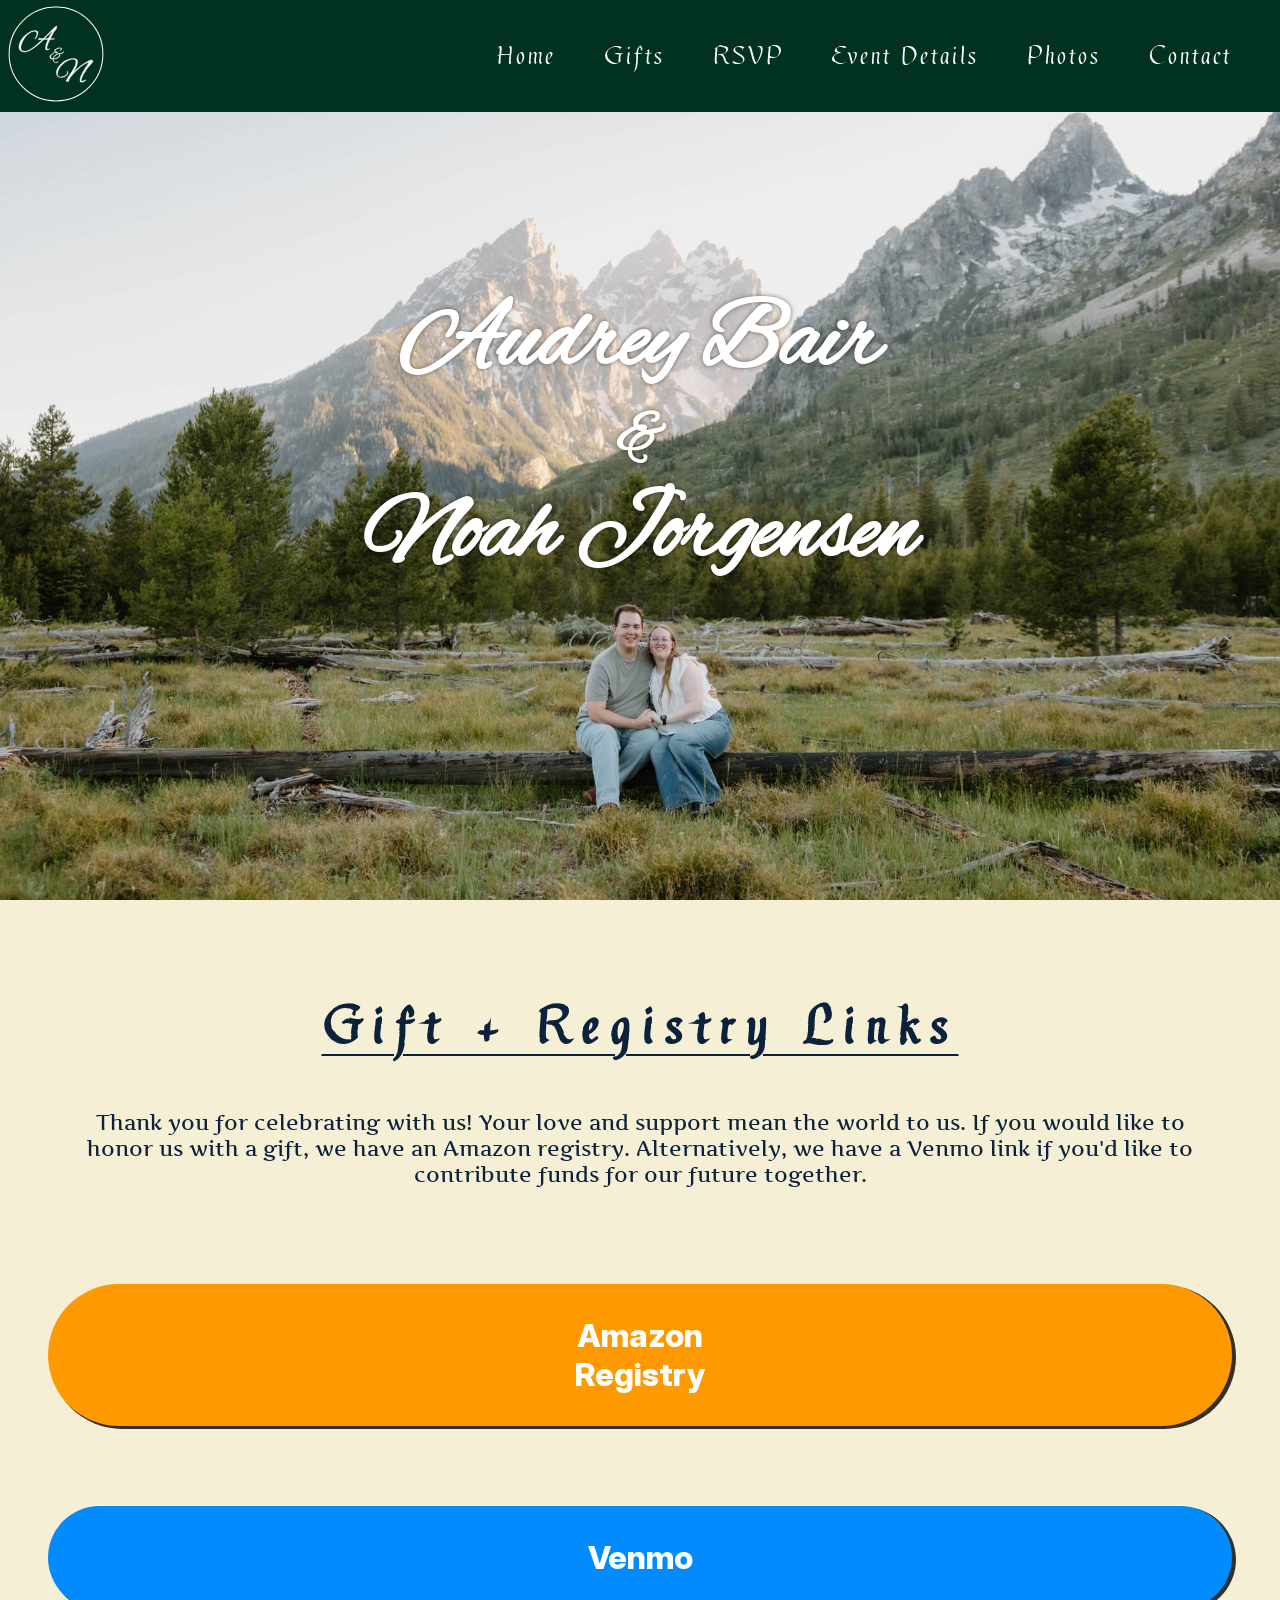
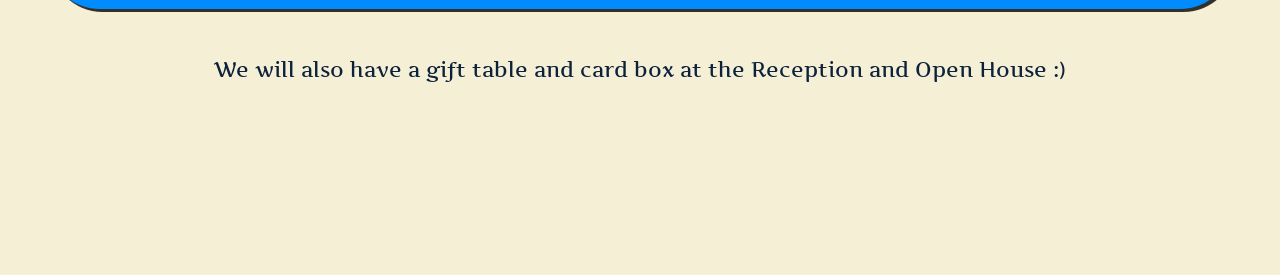
<file: index.html>
<!doctype html>
<html lang="en">
  <head>
    <meta charset="UTF-8" />
    <meta name="viewport" content="width=device-width, initial-scale=1.0" />
    <title>Audrey & Noah</title>

    <!-- stop bots from scraping the page -->
    <meta name="robots" content="noindex, nofollow" />

    <!-- stylesheet -->
    <link rel="stylesheet" href="assets/css/styles.css" />

    <!-- scripts -->
    <script src="assets/scripts/main.js" defer></script>

    <!-- favicon -->
    <link rel="icon" href="assets/images/favicon.svg" type="image/svg+xml" />
  </head>
  <body>
    <header>
      <nav class="navbar">
        <div class="logo">
          <a href="index.html"><img src="assets/images/logo.svg" /></a>
        </div>
        <ul class="nav-links" id="nav-links">
          <li><a href="index.html">Home</a></li>
          <li><a href="#registries">Gifts</a></li>
          <li><a href="https://forms.gle/cAbMbGVrTNaUmEsQ9" target="_blank">RSVP</a></li>
          <li><a href="event-details.html">Event Details</a></li>
          <li><a href="engagement-photos.html">Photos</a></li>
          <li><a href="contact.html">Contact</a></li>
        </ul>
        <button class="hamburger" id="hamburger" aria-label="Toggle navigation">
          <i class="nf nf-md-menu" id="open-hamburger"></i>
          <i class="nf nf-md-close" id="close-hamburger"></i>
        </button>
      </nav>
    </header>

    <main>
      <div class="hero">
        <h1 class="hero-text">
          Audrey Bair
          <div id="ampersand">&</div>
          Noah Jorgensen
        </h1>
      </div>

      <div class="link-section" id="registries">
        <h2>Gift + Registry Links</h1>
          <p>
            <!-- <img src="https://media4.giphy.com/media/v1.Y2lkPTc5MGI3NjExM3RsNmVkcTM2eGZrbG8ydHQ1M2JyNjFkMzEzNXd2bm1tdnpldHZ0ciZlcD12MV9pbnRlcm5hbF9naWZfYnlfaWQmY3Q9Zw/eV3B6VcUIrBFm/giphy.gif"> -->
            Thank you for celebrating with us!
            Your love and support mean the world to us.
            If you would like to honor us with a gift, we have an Amazon registry.
            Alternatively, we have a Venmo link if you'd like to contribute funds for our future together.
        </p>
        <ul id="registry-links">
          <li id="amazon-registry-link">
            <a
              href="https://www.amazon.com/wedding/share/bairandjorgensen"
              target="_blank"
            >
              Amazon Registry
            </a>
          </li>
          <li id="venmo-registry-link">
            <a href="https://account.venmo.com/u/AudreylBair" target="_blank"
              >Venmo</a
            >
          </li>
        </ul>
        <p>
          We will also have a gift table and card box at the Reception and Open House :)
        </p>
      </div>
    </main>
  </body>
</html>
</file>
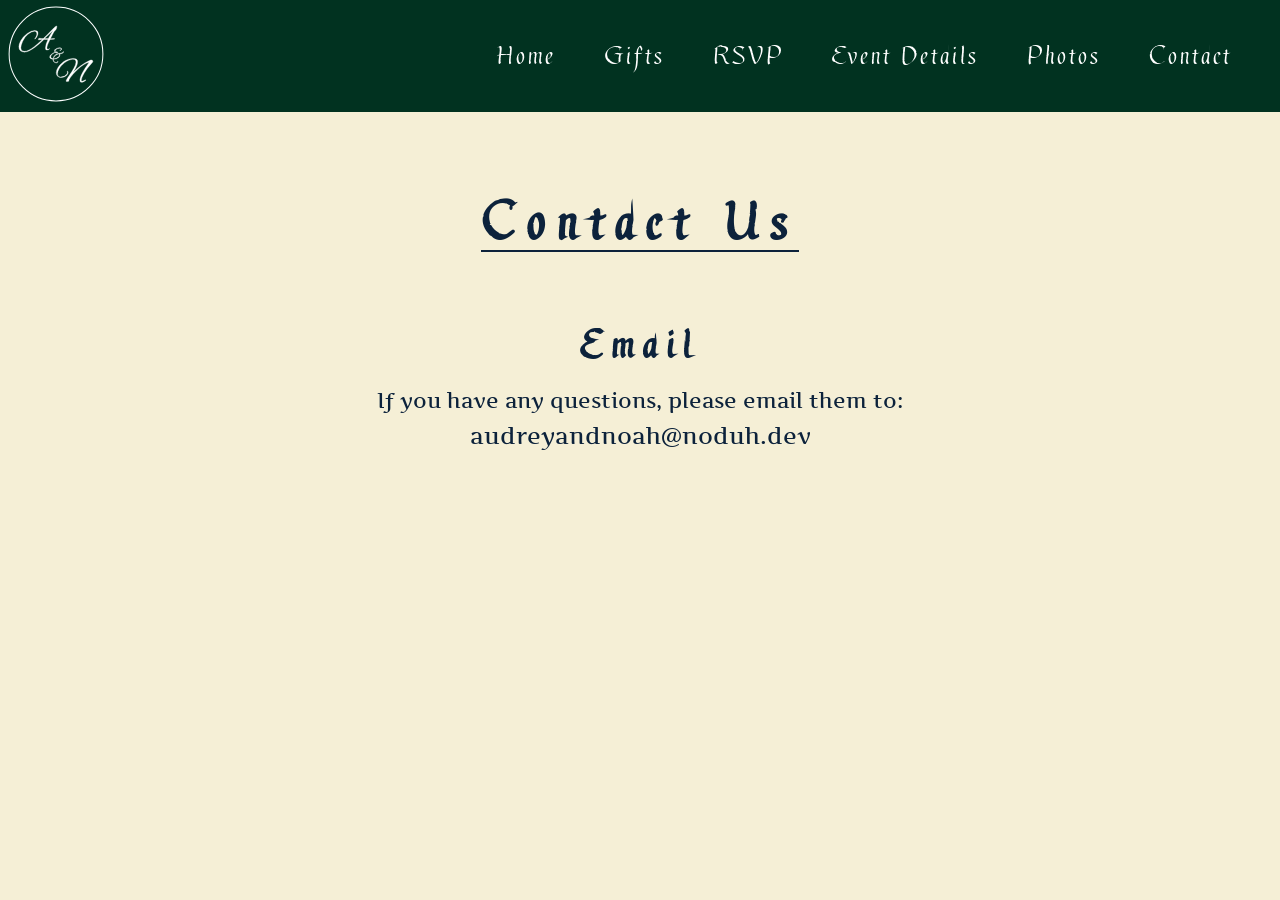
<file: contact.html>
<!doctype html>
<html lang="en">
  <head>
    <meta charset="UTF-8" />
    <meta name="viewport" content="width=device-width, initial-scale=1.0" />
    <title>Contact | Audrey & Noah</title>

    <!-- stop bots from scraping the page -->
    <meta name="robots" content="noindex, nofollow" />

    <!-- stylesheet -->
    <link rel="stylesheet" href="assets/css/styles.css" />

    <!-- scripts -->
    <script src="assets/scripts/main.js" defer></script>

    <!-- favicon -->
    <link rel="icon" href="assets/images/favicon.svg" type="image/svg+xml" />
  </head>
  <body>
    <header>
      <nav class="navbar">
        <div class="logo">
          <a href="index.html"><img src="assets/images/logo.svg" /></a>
        </div>
        <ul class="nav-links" id="nav-links">
          <li><a href="index.html">Home</a></li>
          <li><a href="index.html#registries">Gifts</a></li>
          <li><a href="https://forms.gle/cAbMbGVrTNaUmEsQ9" target="_blank">RSVP</a></li>
          <li><a href="event-details.html">Event Details</a></li>
          <li><a href="engagement-photos.html">Photos</a></li>
          <li><a href="contact.html">Contact</a></li>
        </ul>
        <button class="hamburger" id="hamburger" aria-label="Toggle navigation">
          <i class="nf nf-md-menu" id="open-hamburger"></i>
          <i class="nf nf-md-close" id="close-hamburger"></i>
        </button>
      </nav>
    </header>
    <h2>Contact Us</h2>
    <h3>Email</h3>
    <p>
        If you have any questions, please email them to:
        <a href="mailto:audreyandnoah@noduh.dev" class="email-link" target="_blank">audreyandnoah@noduh.dev</a>
    </p>
  </body>
</html>
</file>
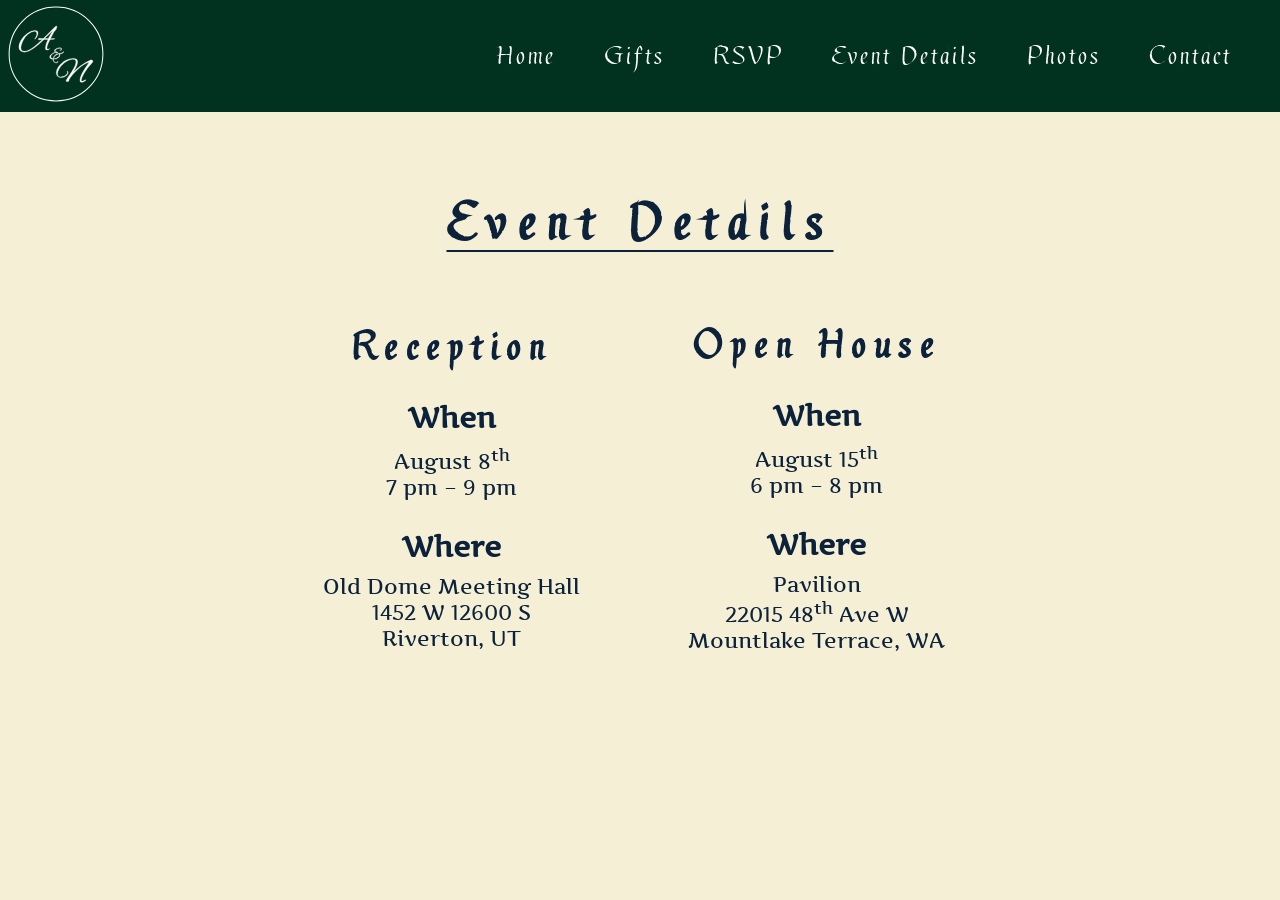
<file: event-details.html>
<!doctype html>
<html lang="en">
  <head>
    <meta charset="UTF-8" />
    <meta name="viewport" content="width=device-width, initial-scale=1.0" />
    <title>Event Details | Audrey & Noah</title>

    <!-- stop bots from scraping the page -->
    <meta name="robots" content="noindex, nofollow" />

    <!-- stylesheet -->
    <link rel="stylesheet" href="assets/css/styles.css" />

    <!-- scripts -->
    <script src="assets/scripts/main.js" defer></script>

    <!-- favicon -->
    <link rel="icon" href="assets/images/favicon.svg" type="image/svg+xml" />
  </head>
  <body>
    <header>
      <nav class="navbar">
        <div class="logo">
          <a href="index.html"><img src="assets/images/logo.svg" /></a>
        </div>
        <ul class="nav-links" id="nav-links">
          <li><a href="index.html">Home</a></li>
          <li><a href="index.html#registries">Gifts</a></li>
          <li>
            <a href="https://forms.gle/cAbMbGVrTNaUmEsQ9" target="_blank"
              >RSVP</a
            >
          </li>
          <li><a href="event-details.html">Event Details</a></li>
          <li><a href="engagement-photos.html">Photos</a></li>
          <li><a href="contact.html">Contact</a></li>
        </ul>
        <button class="hamburger" id="hamburger" aria-label="Toggle navigation">
          <i class="nf nf-md-menu" id="open-hamburger"></i>
          <i class="nf nf-md-close" id="close-hamburger"></i>
        </button>
      </nav>
    </header>

    <h2>Event Details</h2>
    <div class="event-details">
      <section id="reception">
        <h3>Reception</h3>
        <h4>When</h4>
        <p>
          August 8<sup>th</sup>
          <br />
          7 pm &ndash; 9 pm
        </p>
        <br />
        <h4>Where</h4>
        <p>
          Old Dome Meeting Hall
          <br />
          1452 W 12600 S
          <br />
          Riverton, UT
        </p>
        <br />
      </section>
      <section id="open-house">
        <h3>Open House</h3>
        <h4>When</h4>
        <p>
          August 15<sup>th</sup>
          <br />
          6 pm &ndash; 8 pm
        </p>
        <br />
        <h4>Where</h4>
        <p>
          Pavilion
          <br />
          22015 48<sup>th</sup> Ave W
          <br />
          Mountlake Terrace, WA
        </p>
        <br />
      </section>
    </div>
  </body>
</html>
</file>
<file: assets/css/styles.css>
@import "https://www.nerdfonts.com/assets/css/webfont.css";
@import url("../fonts/inter.css");
@import url("../fonts/gothic_ultra_ot.css");
@import url("../fonts/artifika.css");

@font-face {
    font-family: 'AlexBrush';
    src: url('../fonts/alexbrush-regular-webfont.woff2') format('woff2'),
         url('../fonts/alexbrush-regular-webfont.woff') format('woff'),
         url('../fonts/AlexBrush-Regular.ttf') format('truetype');
    font-weight: normal;
    font-style: normal;
    font-display: swap;
}

:root {
    color-scheme: light dark;
    --bg-color: light-dark(#F5EFD6, #2b312b);
    --text-color: light-dark(#0C223B, white);
}

:target {
    scroll-margin-top: 150px;
}

* {
    box-sizing: border-box;
    font-size: 100%;
    margin: 0;
    padding: 0;
}

html, body {
    width: 100%;
    height: 100%;
    display: flex;
    flex-direction: column;
    background-color: var(--bg-color);
    color: var(--text-color);
}

body {
    margin-top: 7rem;
}

h2 {
    font-family: "gothic_ultra_otregular";
    letter-spacing: 0.5ch;
    text-decoration: underline;
    text-underline-offset: 0.15em;
    text-decoration-thickness: 2px;
    margin-top: 1em;
    margin-bottom: 0.5em;
    font-size: 4rem;
    text-align: center;
    margin-left: auto;
    margin-right: auto;
    padding: 1rem;
}

h3 {
    font-family: "gothic_ultra_otregular";
    letter-spacing: 0.5ch;
    font-size: 3rem;
    text-align: center;
    margin-left: auto;
    margin-right: auto;
    padding: 1rem;
}

h4 {
    font-family: "artifika";
    font-size: 1.8em;
    text-align: center;
    margin-left: auto;
    margin-right: auto;
    padding: 0.6rem;
}

p {
    text-align: center;
    font-family: "artifika";
    font-size: 1.3rem;
}

sup {
    font-size: 0.8em;
}

.email-link {
    display: block;
    text-decoration: none;
    color: inherit;
    font-size: 1.1em;
    line-height: 2em;
}

.navbar {
    z-index: 100;
    font-family: "gothic_ultra_otregular";
    letter-spacing: 0.5ch;
    position: fixed;
    top: 0;
    display: flex;
    width: 100%;
    flex-direction: row;
    background-color: light-dark(#013220, #01160E);
    height: 7rem;
    align-items: center;

    .logo img {
        margin-right: auto;
        height: 6rem;
        padding-left: 0.5em;
    }
    
    @media (max-width: 870px){
        .nav-links {
            display: none;
            flex-direction: column;
            position: fixed;
            top: 7rem;
            margin-top: 0;
            background-color: light-dark(#013220DD, #013220EE);
            width: 100%;
            height: calc(100vh - 7rem);
            text-align: right;
            overflow: auto;
            padding: 1.5rem;
            li {
                padding: 1.5em;
                margin-left: auto;
                display: block;
                list-style-type: none;
            }
            a {
                text-decoration: none;
                color: white;
                font-size: 4em;
            }
        }

        .hamburger {
            display: inline-block;
            background: none;
            border: none;
            font-size: 3.5em;
            margin-left: auto;
            color: white;
            vertical-align: middle;
            margin-right: 0.5em;

            #close-hamburger {
                display: none;
            }
        }
        .hamburger:hover {
            cursor: pointer;
        }
    }
    
    @media (min-width: 870px){
        .nav-links {
            align-self: center;
            display: flex;
            gap: 3em;
            justify-self: flex-end;
            margin-left: auto;
            padding-right: 3em;
            flex-direction: row;

            li {
                list-style-type: none;
                display: block;
                margin: 0;
                padding: 0;
            }
            a {
                text-decoration: none;
                color: white;
                font-size: 2em;
            }
        }

        .hamburger {
            display: none;
        }
    }
}

.hero {
    display: flex;
    justify-content: center;
    background-image: url('../images/hero.jpg');
    background-color: transparent;
    background-blend-mode: darken;
    @media (prefers-color-scheme: dark) {
        background-color: rgba(0, 0, 0, 0.25);

    }
    background-size: cover;
    background-position: center;
    /* aspect-ratio: 16 / 9; */
    width: 100%;
    height: calc(100vh - 7rem);
    text-align: center;
    text-shadow: 0 0 5px rgba(0, 0, 0, 0.5);
    padding-left: 2rem;
    padding-right: 2rem;

    .hero-text {
        align-self: center;
        transform: translateY(-7vh);
        font-family: 'AlexBrush', cursive;
        color: white;
        font-size: 6rem;
        line-height: 1.2;

        #ampersand {
           font-size: 4rem;
        }
     }
}

.link-section {
    margin-top: 5rem;
    margin-bottom: 9rem;
    p {
        padding-left: 4rem;
        padding-right: 4rem;
        padding-bottom: 3rem;
    }
    
    h2 {
        color: var(--text-color);
    }
    
    #registry-links {
        padding: 3rem;
        color: white;
        display: flex;
        flex-direction: column;
        justify-self: center;
        gap: 5rem;
        font-family: "InterVariable";
        font-weight: 800;
        li {
            list-style-type: none;
            border-radius: 9999px;
            box-shadow: 3px 2px 0 1px rgba(0, 0, 0, 0.8);
            a {
                text-align: center;
                margin-left: auto;
                margin-right: auto;
                max-width: 20rem;
                padding: 2rem;
                display: block;
                text-decoration: none;
                color: white;
                font-size: 2rem;
                box-decoration-break: clone;
                -webkit-box-decoration-break: clone;
            }
            
        }
        li:active {
            transform: scale(0.98);
        }

        #amazon-registry-link {
            background-color: #FF9900;
        }
        #amazon-registry-link:hover {
            background-color: #cc7a00;
        }
        
        #venmo-registry-link {
            background-color: #008CFF;
        }
        #venmo-registry-link:hover {
            background-color: #0070CC;
        }
    }
}

.event-details {
    display: flex;
    flex-direction: row;
    margin-left: auto;
    margin-right: auto;
    flex-wrap: wrap;
    /* align-content: center; */
    align-items: center;
    justify-content: center;
    section {
        display: block;
        min-width: 20rem;
        padding-left: 3rem;
        padding-right: 3rem;
    }
    padding-bottom: 3rem;
}
</file>
